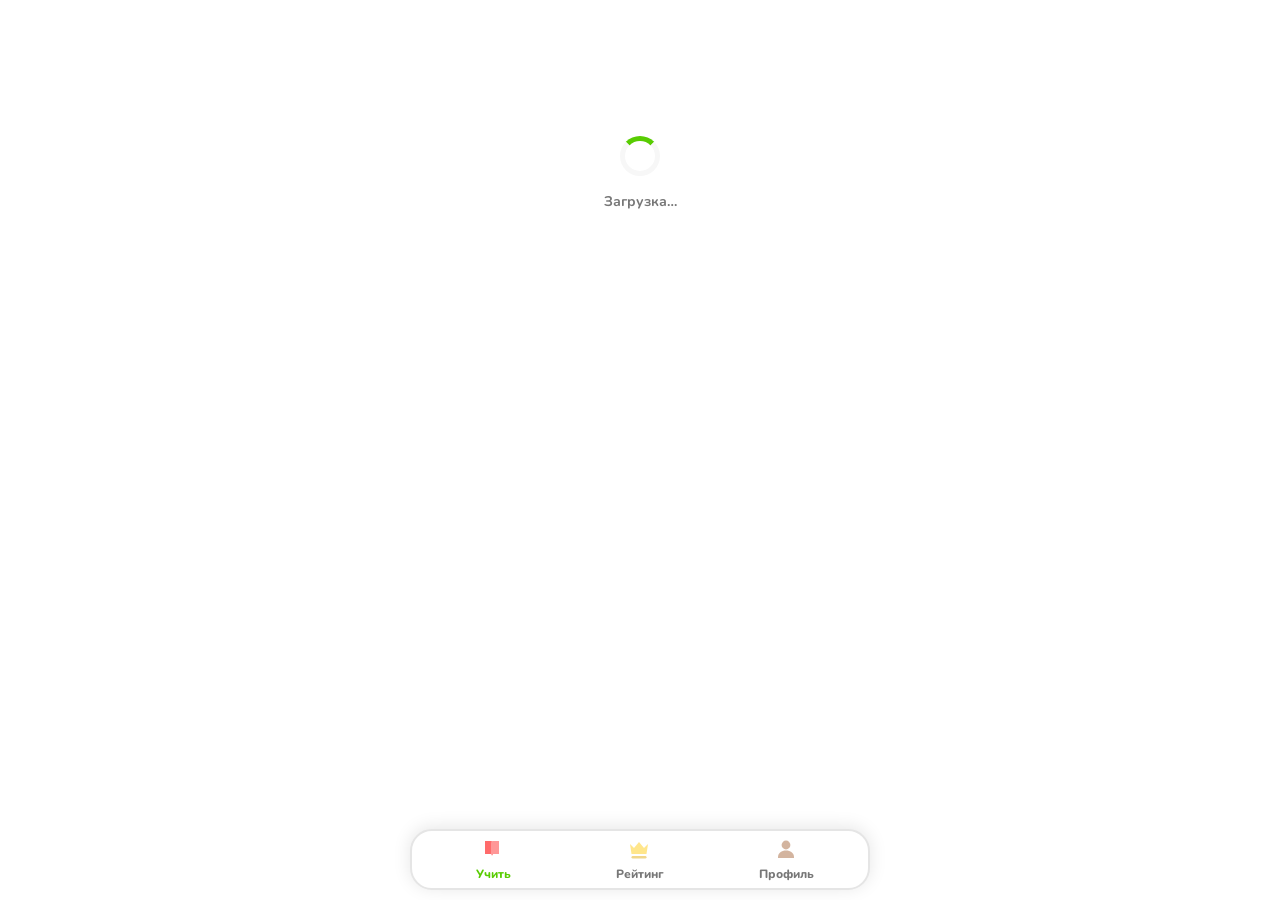
<file: miniapp/index.html>
<!DOCTYPE html>
<html lang="ru">
<head>
  <meta charset="UTF-8">
  <meta name="viewport" content="width=device-width, initial-scale=1.0, user-scalable=no">
  <title>Krolingo</title>
  <script src="https://telegram.org/js/telegram-web-app.js"></script>
  <link rel="preconnect" href="https://fonts.googleapis.com">
  <link rel="preconnect" href="https://fonts.gstatic.com" crossorigin>
  <link href="https://fonts.googleapis.com/css2?family=Nunito:wght@700;800;900&display=swap" rel="stylesheet">
  <link rel="stylesheet" href="style.css?v=11">
</head>
<body>
  <div id="app">
    <div id="screen-loading" class="screen active">
      <div class="spinner"></div>
      <p class="muted">Загрузка…</p>
    </div>

    <!-- Онбординг: выбор языка -->
    <div id="screen-onboarding" class="screen">
      <img class="mascot" src="assets/logo.png" alt="Krolingo">
      <h1>Выбери язык</h1>
      <p class="muted" id="onboarding-hint">Бесплатно доступен 1 язык. С подпиской — несколько.</p>
      <div id="lang-list" class="card-list"></div>
      <button id="btn-start" class="btn btn-primary" disabled>Дальше</button>
    </div>

    <!-- Онбординг: самооценка уровня -->
    <div id="screen-level" class="screen">
      <img class="mascot" src="assets/logo.png" alt="">
      <h1 id="level-title">Как хорошо ты знаешь язык?</h1>
      <p class="muted">Ответь честно — дальше будет короткий тест для точности.</p>
      <div class="card-list" id="level-options">
        <button class="card" data-level="A1"><b>С нуля</b><br><span class="muted">Только начинаю учить</span></button>
        <button class="card" data-level="A2"><b>Немного знаю</b><br><span class="muted">Учил(а) в школе или сам(а)</span></button>
        <button class="card" data-level="B1"><b>Уверенно</b><br><span class="muted">Могу поддержать разговор</span></button>
      </div>
    </div>

    <!-- Плейсмент-тест -->
    <div id="screen-quiz" class="screen">
      <div class="lesson-top">
        <div class="progress-bar"><div id="quiz-progress"></div></div>
      </div>
      <p class="muted" id="quiz-step"></p>
      <h2 id="quiz-prompt"></h2>
      <div id="quiz-options" class="card-list"></div>
    </div>

    <!-- Результат теста -->
    <div id="screen-level-result" class="screen center">
      <div class="screen-top" style="text-align:left"><button class="icon-btn" onclick="goHome()"><svg class="ic"><use href="#i-back"/></svg></button></div>
      <img class="mascot" src="assets/logo.png" alt="">
      <h1>Твой уровень</h1>
      <p id="assigned-level" class="level-badge"></p>
      <p class="muted">Уроки подстроены под твой уровень.<br>Пройдёшь все уроки уровня — откроется следующий.</p>
      <button class="btn btn-primary" onclick="goHome()">Начать учить</button>
    </div>

    <!-- Главная: учить -->
    <div id="screen-home" class="screen">
      <div class="topbar">
        <div class="pill"><svg class="ic"><use href="#i-flame"/></svg><b id="streak">0</b></div>
        <div class="pill"><svg class="ic gem"><use href="#i-gem"/></svg><b id="xp">0</b></div>
        <button id="btn-plans" class="pill pill-btn"><svg class="ic"><use href="#i-star"/></svg></button>
      </div>
      <div class="pet-box">
        <div id="home-pet" class="home-pet"></div>
        <div class="thought-bubble" id="pet-thought"></div>
      </div>
      <p id="limit-info" class="muted"></p>
      <div id="game-strip" class="game-strip"></div>
      <div id="progress-list"></div>
    </div>

    <!-- Теория урока -->
    <div id="screen-theory" class="screen">
      <div class="screen-top"><button class="icon-btn" onclick="exitLesson()"><svg class="ic"><use href="#i-back"/></svg></button></div>
      <h2 id="theory-title"></h2>
      <div id="theory-body" class="theory-body"></div>
      <button id="btn-theory-next" class="btn btn-primary" data-i18n="theory_next">К заданиям</button>
    </div>

    <!-- Знакомство со словами урока -->
    <div id="screen-intro" class="screen">
      <div class="screen-top"><button class="icon-btn" onclick="exitLesson()"><svg class="ic"><use href="#i-back"/></svg></button></div>
      <h2 id="intro-title"></h2>
      <p class="muted" data-i18n="intro_hint">Сначала познакомься со словами урока</p>
      <div id="intro-pet" class="mascot intro-pet"></div>
      <div id="intro-words" class="word-grid"></div>
      <button id="btn-intro-start" class="btn btn-primary" data-i18n="start_lesson">Начать урок</button>
    </div>

    <!-- Игры -->
    <div id="screen-games" class="screen">
      <h1 data-i18n="games">Игры</h1>
      <p class="muted" data-i18n="games_hint">Разминка между уроками — тоже даёт XP</p>
      <div class="card-list" id="games-list"></div>
    </div>

    <!-- Спринт: верно/неверно на время -->
    <div id="screen-sprint" class="screen center">
      <div class="screen-top" style="text-align:left"><button class="icon-btn" onclick="exitLesson()"><svg class="ic"><use href="#i-back"/></svg></button></div>
      <p class="muted" data-i18n="sprint_hint">Перевод верный? Успей за 45 секунд!</p>
      <div class="sprint-timer" id="sprint-timer">45</div>
      <h2 id="sprint-word"></h2>
      <p class="muted" id="sprint-trans"></p>
      <div class="sprint-score"><span data-i18n="score">Очки</span>: <b id="sprint-score">0</b></div>
      <div class="lesson-actions" style="margin-top:16px">
        <button class="btn btn-wrong" id="btn-sprint-no" data-i18n="no">Неверно</button>
        <button class="btn btn-primary" id="btn-sprint-yes" data-i18n="yes">Верно</button>
      </div>
    </div>

    <!-- Анаграммы -->
    <div id="screen-anagram" class="screen center">
      <div class="screen-top" style="text-align:left"><button class="icon-btn" onclick="exitLesson()"><svg class="ic"><use href="#i-back"/></svg></button></div>
      <p class="muted" data-i18n="anagram_hint">Собери слово из букв</p>
      <p class="anagram-trans" id="anagram-trans"></p>
      <div class="anagram-slots" id="anagram-slots"></div>
      <div class="anagram-bank" id="anagram-bank"></div>
      <div class="lesson-actions" style="margin-top:16px">
        <button class="btn" id="btn-anagram-reset" data-i18n="reset">Сброс</button>
        <button class="btn btn-primary" id="btn-anagram-check" data-i18n="check">Проверить</button>
      </div>
    </div>

    <!-- Пары на время -->
    <div id="screen-pairs" class="screen">
      <div class="screen-top"><button class="icon-btn" onclick="exitLesson()"><svg class="ic"><use href="#i-back"/></svg></button></div>
      <h1>Пары</h1>
      <p class="muted">Найди все пары «слово — перевод». Ходы: <b id="pairs-moves">0</b></p>
      <div id="pairs-grid" class="pairs-grid"></div>
    </div>

    <!-- Викторина -->
    <div id="screen-quizgame" class="screen">
      <div class="screen-top"><button class="icon-btn" onclick="exitLesson()"><svg class="ic"><use href="#i-back"/></svg></button></div>
      <div class="progress-bar"><div id="qg-progress"></div></div>
      <p class="muted" id="qg-step"></p>
      <h2 id="qg-word"></h2>
      <div id="qg-options" class="card-list"></div>
    </div>

    <!-- Смена языка обучения -->
    <div id="screen-change-lang" class="screen">
      <h1 data-i18n="change_lang">Сменить язык обучения</h1>
      <p class="muted" id="change-lang-hint">Бесплатно — раз в 7 дней. С подпиской — без ожидания.</p>
      <div id="change-lang-list" class="card-list"></div>
      <button class="btn" onclick="showProfile()" data-i18n="back">Назад</button>
    </div>

    <!-- Пригласить друга -->
    <div id="screen-referral" class="screen">
      <div class="screen-top"><button class="icon-btn" onclick="showProfile()"><svg class="ic"><use href="#i-back"/></svg></button></div>
      <h1 data-i18n="ref_title">Пригласить друга</h1>
      <p class="muted" data-i18n="ref_sub">За каждого друга, который начнёт заниматься по твоей ссылке, — <b>+30 дней подписки</b> бесплатно!</p>
      <div class="ref-stats">
        <div class="stat-box"><svg class="ic"><use href="#i-user"/></svg><b id="ref-invited">0</b><span data-i18n="ref_invited">приглашено</span></div>
        <div class="stat-box"><svg class="ic"><use href="#i-crown"/></svg><b id="ref-rewarded">0</b><span data-i18n="ref_active">начали учиться</span></div>
        <div class="stat-box"><svg class="ic"><use href="#i-star"/></svg><b id="ref-days">0</b><span data-i18n="ref_days">дней заработано</span></div>
      </div>
      <div class="ref-link-box">
        <p class="muted small" data-i18n="ref_link_label">Твоя ссылка:</p>
        <div class="ref-link-row">
          <input class="dictation-input" id="ref-link" readonly>
          <button class="btn btn-blue ref-copy" id="btn-ref-copy" data-i18n="ref_copy">Копировать</button>
        </div>
      </div>
      <button class="btn btn-primary" id="btn-ref-share" data-i18n="ref_share">Поделиться ссылкой</button>
    </div>

    <!-- Выбор голоса -->
    <div id="screen-voice" class="screen">
      <div class="screen-top"><button class="icon-btn" onclick="showProfile()"><svg class="ic"><use href="#i-back"/></svg></button></div>
      <h1 data-i18n="menu_voice">Голос озвучки</h1>
      <p class="muted" data-i18n="voice_sub">Выбери голос для озвучки слов — нажми, чтобы послушать пример</p>
      <div id="voice-list" class="card-list"></div>
    </div>

    <!-- Язык интерфейса -->
    <div id="screen-language" class="screen">
      <h1 data-i18n="ui_lang">Язык интерфейса</h1>
      <p class="muted">Уроки пока переведены на русский — интерфейс адаптируется под тебя</p>
      <div id="ui-lang-list" class="card-list"></div>
      <button class="btn" onclick="showProfile()" data-i18n="back">Назад</button>
    </div>

    <!-- Экзамен -->
    <div id="screen-exam" class="screen">
      <div class="lesson-top">
        <button class="icon-btn" onclick="exitLesson()"><svg class="ic"><use href="#i-close"/></svg></button>
        <div class="progress-bar"><div id="exam-progress"></div></div>
      </div>
      <p class="muted" id="exam-step"></p>
      <h2 id="exam-prompt"></h2>
      <p id="exam-sentence" class="sentence-text" style="display:none"></p>
      <div id="exam-options" class="card-list"></div>
    </div>

    <!-- Урок -->
    <div id="screen-lesson" class="screen">
      <div class="lesson-top">
        <button class="icon-btn" onclick="exitLesson()"><svg class="ic"><use href="#i-close"/></svg></button>
        <div class="progress-bar"><div id="lesson-progress"></div></div>
      </div>
      <h2 id="lesson-title"></h2>
      <div id="exercise-box"></div>
      <div id="exercise-options" class="card-list"></div>
      <div class="lesson-actions">
        <button id="btn-dontknow" class="btn btn-dontknow">Не знаю</button>
        <button id="btn-check" class="btn btn-primary">Проверить</button>
      </div>
    </div>

    <!-- Результат -->
    <div id="screen-result" class="screen center">
      <div class="screen-top" style="text-align:left"><button class="icon-btn" onclick="goHome()"><svg class="ic"><use href="#i-back"/></svg></button></div>
      <img class="mascot" src="assets/logo.png" alt="">
      <h1 data-i18n="lesson_done">Урок пройден!</h1>
      <div class="result-stats">
        <div class="pill big"><svg class="ic"><use href="#i-target"/></svg><b id="res-correct"></b></div>
        <div class="pill big"><svg class="ic"><use href="#i-flame"/></svg><b id="res-streak"></b></div>
        <div class="pill big"><svg class="ic gem"><use href="#i-gem"/></svg><b id="res-xp"></b></div>
      </div>
      <div id="mistakes-box" style="display:none">
        <h2 style="margin:14px 0 8px" data-i18n="your_mistakes">Твои ошибки</h2>
        <p class="muted small" data-i18n="mistakes_hint">Без правильных ответов — вспомни сам, потом проверь в уроке</p>
        <div id="mistakes-list" class="mistakes-list"></div>
      </div>
      <button class="btn btn-primary" onclick="goHome()" data-i18n="continue">Продолжить</button>
    </div>

    <!-- Подписка -->
    <div id="screen-plans" class="screen">
      <h1 data-i18n="perks_title">Безлимитный доступ</h1>
      <div id="plans-perks" class="perks"></div>
      <div id="plans-list" class="card-list"></div>
      <p class="muted small" data-i18n="plans_note">Оплата откроется здесь же — Telegram Stars.</p>
      <button class="btn" onclick="goHome()">Назад</button>
    </div>

    <!-- Лимит -->
    <div id="screen-limit" class="screen center">
      <div class="screen-top" style="text-align:left"><button class="icon-btn" onclick="goHome()"><svg class="ic"><use href="#i-back"/></svg></button></div>
      <img class="mascot" src="assets/logo.png" alt="">
      <h1 data-i18n="limit_title">Лимит на сегодня</h1>
      <p class="muted" data-i18n="limit_text">Бесплатно доступно 2 урока в день.<br>Оформи подписку — и учись без ограничений.</p>
      <button class="btn btn-primary" onclick="showPlans()" data-i18n="limit_plans">Смотреть тарифы</button>
      <button class="btn" onclick="goHome()" data-i18n="limit_tomorrow">Завтра продолжу</button>
    </div>

    <!-- Рейтинг -->
    <div id="screen-board" class="screen">
      <h1 data-i18n="tab_board">Рейтинг</h1>
      <p class="muted" data-i18n="board_sub">Топ учеников по очкам опыта</p>
      <div id="board-list" class="card-list"></div>
    </div>

    <!-- Профиль -->
    <div id="screen-profile" class="screen">
      <h1 data-i18n="tab_profile">Профиль</h1>
      <div class="profile-card">
        <div id="profile-pet" class="profile-pet"></div>
        <p id="pet-caption" class="pet-caption"></p>
        <div class="growth-box">
          <div class="growth-label" id="growth-label"></div>
          <div class="progress-bar growth"><div id="growth-progress"></div></div>
        </div>
        <h2 id="profile-name"></h2>
        <p class="muted" id="profile-sub"></p>
      </div>
      <div class="card-list">
        <button class="card row" id="btn-p-stats"><svg class="ic"><use href="#i-target"/></svg> <span data-i18n="menu_stats">Статистика</span></button>
        <button class="card row" id="btn-p-lang"><svg class="ic"><use href="#i-book"/></svg> <span data-i18n="menu_language">Язык</span></button>
        <button class="card row" onclick="showPlans()"><svg class="ic"><use href="#i-star"/></svg> <span data-i18n="btn_subscription">Подписка</span></button>
        <button class="card row" id="btn-p-history"><svg class="ic"><use href="#i-play"/></svg> <span data-i18n="menu_history">История уроков</span></button>
        <button class="card row" id="btn-p-settings"><svg class="ic"><use href="#i-edit"/></svg> <span data-i18n="menu_settings">Настройки</span></button>
      </div>
    </div>

    <!-- Профиль: статистика -->
    <div id="screen-p-stats" class="screen">
      <div class="screen-top"><button class="icon-btn" onclick="showProfile()"><svg class="ic"><use href="#i-back"/></svg></button></div>
      <h1 data-i18n="menu_stats">Статистика</h1>
      <div class="stat-grid">
        <div class="stat-box"><svg class="ic"><use href="#i-gem"/></svg><b id="p-xp">0</b><span>XP</span></div>
        <div class="stat-box"><svg class="ic"><use href="#i-flame"/></svg><b id="p-streak">0</b><span data-i18n="stat_streak_l">дней подряд</span></div>
        <div class="stat-box"><svg class="ic"><use href="#i-book"/></svg><b id="p-lessons">0</b><span data-i18n="stat_lessons_l">уроков</span></div>
        <div class="stat-box"><svg class="ic"><use href="#i-star"/></svg><b id="p-rank">—</b><span data-i18n="stat_rank_l">место</span></div>
      </div>
    </div>

    <!-- Профиль: язык -->
    <div id="screen-p-lang" class="screen">
      <div class="screen-top"><button class="icon-btn" onclick="showProfile()"><svg class="ic"><use href="#i-back"/></svg></button></div>
      <h1 data-i18n="menu_language">Язык</h1>
      <div class="card-list">
        <button class="card row" id="btn-change-lang"><svg class="ic"><use href="#i-book"/></svg> <span data-i18n="change_lang">Сменить язык обучения</span></button>
        <button class="card row" id="btn-ui-lang"><svg class="ic"><use href="#i-edit"/></svg> <span data-i18n="ui_lang">Язык интерфейса</span></button>
      </div>
    </div>

    <!-- Профиль: история уроков -->
    <div id="screen-p-history" class="screen">
      <div class="screen-top"><button class="icon-btn" onclick="showProfile()"><svg class="ic"><use href="#i-back"/></svg></button></div>
      <h1 data-i18n="history_title">История уроков</h1>
      <div id="history-list" class="card-list"></div>
    </div>

    <!-- Профиль: настройки -->
    <div id="screen-p-settings" class="screen">
      <div class="screen-top"><button class="icon-btn" onclick="showProfile()"><svg class="ic"><use href="#i-back"/></svg></button></div>
      <h1 data-i18n="menu_settings">Настройки</h1>
      <div class="card-list">
        <button class="card row" id="btn-voice"><svg class="ic"><use href="#i-sound"/></svg> <span data-i18n="menu_voice">Голос озвучки</span></button>
        <button class="card row" id="btn-referral"><svg class="ic"><use href="#i-crown"/></svg> <span data-i18n="menu_referral">Пригласить друга</span></button>
        <button class="card row" id="btn-share"><svg class="ic"><use href="#i-share"/></svg> <span data-i18n="btn_share">Поделиться с другом</span></button>
      </div>
    </div>

    <!-- Нижняя навигация -->
    <nav id="tabbar">
      <button class="tab active" data-tab="home"><svg class="ic"><use href="#i-book"/></svg><span data-i18n="tab_learn">Учить</span></button>
      <button class="tab" data-tab="board"><svg class="ic"><use href="#i-crown"/></svg><span data-i18n="tab_board">Рейтинг</span></button>
      <button class="tab" data-tab="profile"><svg class="ic"><use href="#i-user"/></svg><span data-i18n="tab_profile">Профиль</span></button>
    </nav>
  </div>

  <!-- Модалка -->
  <div id="modal" class="modal-overlay">
    <div class="modal">
      <img id="modal-img" class="mascot small" src="assets/logo.png" alt="">
      <h2 id="modal-title"></h2>
      <p id="modal-text" class="muted"></p>
      <button id="modal-btn" class="btn btn-primary">Понятно</button>
    </div>
  </div>

  <!-- SVG-иконки -->
  <svg width="0" height="0" style="position:absolute">
    <defs>
      <g id="i-flame"><path fill="#ff9600" d="M13.5.7s.8 3.5-1.6 6.6C9.6 10 8 12.2 8 14.5A5.5 5.5 0 0 0 19 14.5c0-1.5-.6-2.9-1.4-4.2-.4 1.3-1.2 2-1.9 2 .5-2.5-.5-6.5-2.2-11.6z"/><path fill="#ffcd37" d="M13.7 9.2c-.7 1.4-2.1 2.6-2.1 4.3a2.4 2.4 0 0 0 4.8 0c0-1.1-.5-2.1-1-3-.4.6-.9 1-1.7 1.3.5-1 .3-2 .3-2.6z"/></g>
      <g id="i-gem"><path fill="#1cb0f6" d="M7 3h10l4 5-9 12L3 8z"/><path fill="#7ee3ff" d="M7 3l4 5h4l4-5z"/></g>
      <g id="i-star"><path fill="#ffc800" d="M12 2l2.9 6.3 6.9.8-5.1 4.7 1.4 6.8L12 17l-6.1 3.6 1.4-6.8L2.2 9.1l6.9-.8z"/></g>
      <g id="i-crown"><path fill="#ffc800" d="M3 7l4 4 5-6 5 6 4-4-1.5 10h-15z"/><rect x="4.5" y="19" width="15" height="2.4" rx="1.2" fill="#e0a500"/></g>
      <g id="i-book"><path fill="#ff6b6b" d="M5 4h6a2 2 0 0 1 2 2v13a2 2 0 0 0-2-2H5z"/><path fill="#ff9797" d="M19 4h-6a2 2 0 0 0-2 2v13a2 2 0 0 1 2-2h6z"/></g>
      <g id="i-user"><circle cx="12" cy="8" r="4.4" fill="#a05a2c"/><path fill="#a05a2c" d="M4 20c0-4 3.6-6.5 8-6.5s8 2.5 8 6.5v1H4z"/></g>
      <g id="i-close"><path stroke="#afafaf" stroke-width="2.6" stroke-linecap="round" d="M6 6l12 12M18 6L6 18"/></g>
      <g id="i-target"><circle cx="12" cy="12" r="9" fill="none" stroke="#ff4b4b" stroke-width="2.6"/><circle cx="12" cy="12" r="4.5" fill="#ff4b4b"/></g>
      <g id="i-share"><path fill="#1cb0f6" d="M14 4l6 5.5L14 15v-3.4C8 11.6 5.5 14 4.5 17.5 4 13.5 6 8.6 14 8z"/></g>
      <g id="i-sound"><path fill="#1cb0f6" d="M4 9v6h4l5 4V5L8 9H4z"/><path fill="none" stroke="#1cb0f6" stroke-width="2" stroke-linecap="round" d="M15 9a4 4 0 0 1 0 6M17.5 6.5a8 8 0 0 1 0 11"/></g>
      <g id="i-edit"><path fill="none" stroke="#afafaf" stroke-width="2.2" stroke-linecap="round" stroke-linejoin="round" d="M4 20l1-4L16 5l3 3L8 19l-4 1z"/></g>
      <g id="i-back"><path fill="none" stroke="#afafaf" stroke-width="3" stroke-linecap="round" stroke-linejoin="round" d="M14 5l-8 7 8 7"/></g>
      <g id="i-check"><path fill="#58cc02" d="M9 12l6 6 12-13" stroke="#58cc02" stroke-width="4" fill="none" stroke-linecap="round" stroke-linejoin="round"/></g>
      <g id="i-play"><path fill="#fff" d="M8 5.5v13l11-6.5z"/></g>
    </defs>
  </svg>

  <script src="i18n.js?v=11"></script>
  <script src="app.js?v=11"></script>
</body>
</html>
</file>
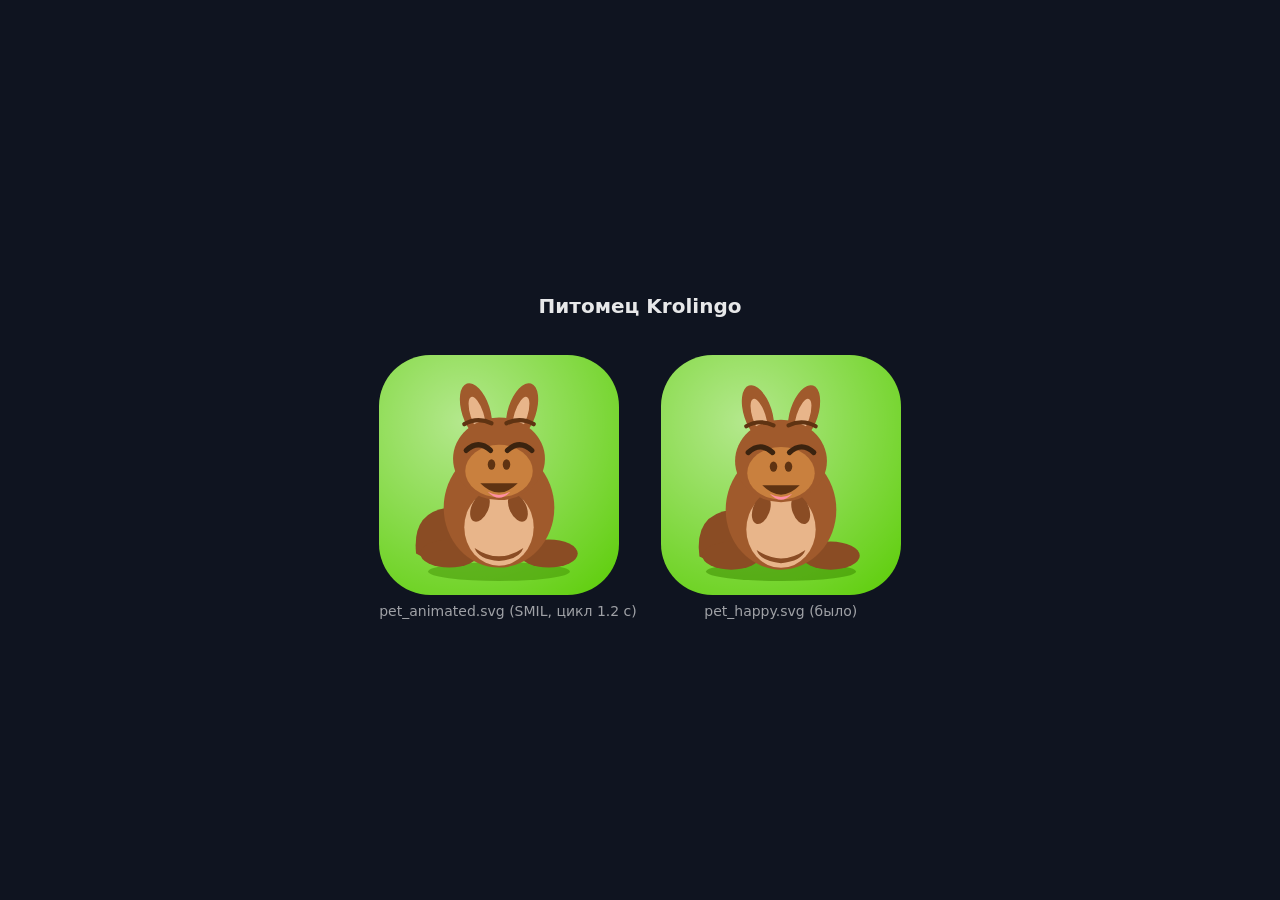
<file: assets/pet_animated_demo.html>
<!DOCTYPE html>
<html lang="ru">
<head>
  <meta charset="UTF-8">
  <meta name="viewport" content="width=device-width, initial-scale=1.0">
  <title>Krolingo — анимация питомца</title>
  <style>
    body {
      margin: 0;
      min-height: 100vh;
      display: flex;
      flex-direction: column;
      align-items: center;
      justify-content: center;
      gap: 24px;
      background: #0f1420;
      font-family: 'Nunito', system-ui, sans-serif;
      color: #fff;
    }
    .row { display: flex; gap: 24px; align-items: flex-end; }
    figure { margin: 0; text-align: center; }
    figcaption { margin-top: 8px; opacity: .6; font-size: 14px; }
    img.pet { width: 240px; border-radius: 24px; display: block; }
    h1 { font-size: 20px; font-weight: 800; opacity: .9; }
  </style>
</head>
<body>
  <h1>Питомец Krolingo</h1>
  <div class="row">
    <figure>
      <img class="pet" src="pet_animated.svg" alt="Анимированный кенгуру">
      <figcaption>pet_animated.svg (SMIL, цикл 1.2 с)</figcaption>
    </figure>
    <figure>
      <img class="pet" src="pet_happy.svg" alt="Статичный кенгуру">
      <figcaption>pet_happy.svg (было)</figcaption>
    </figure>
  </div>
</body>
</html>
</file>
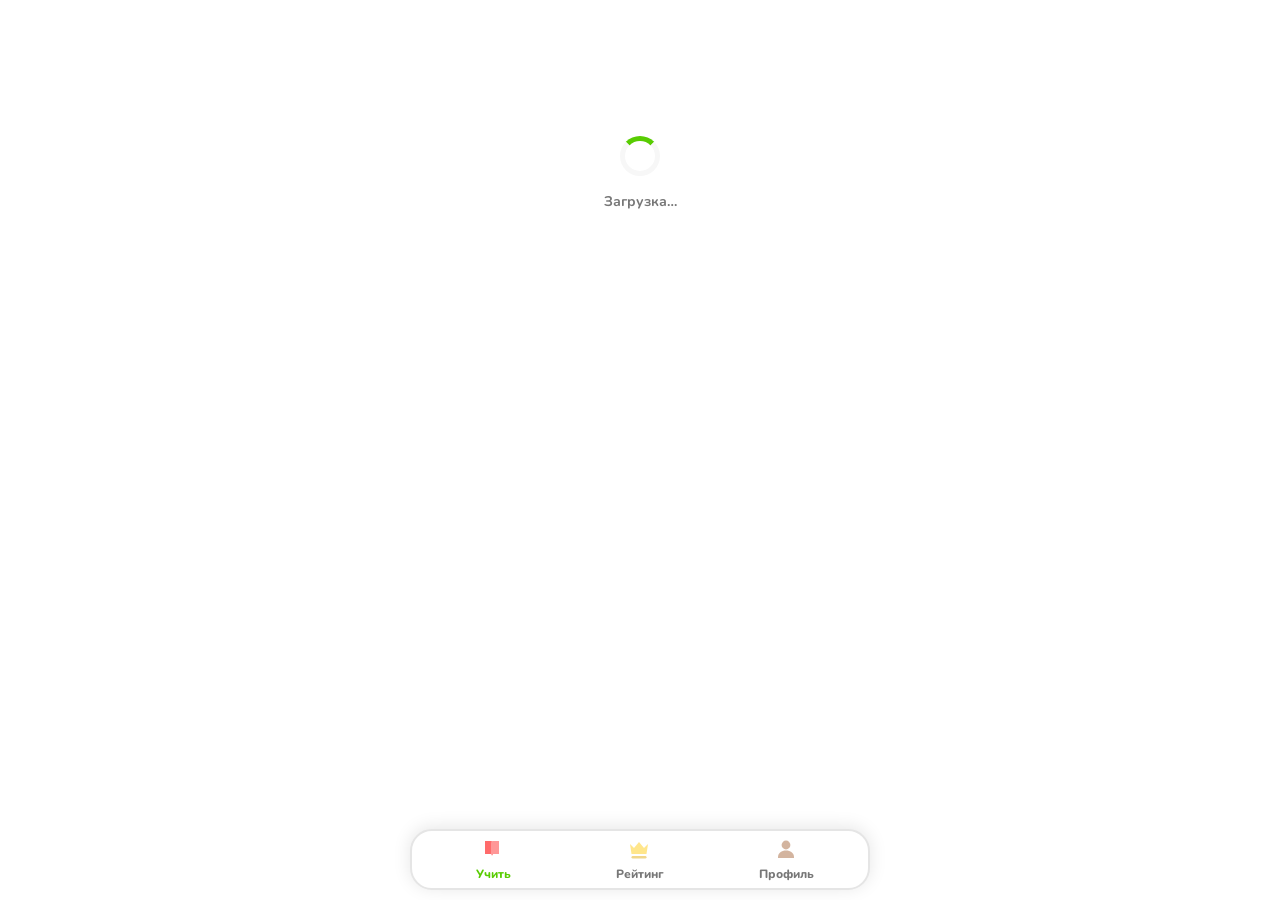
<file: miniapp/preview.html>
<!DOCTYPE html>
<html lang="ru">
<head>
  <meta charset="UTF-8">
  <meta name="viewport" content="width=device-width, initial-scale=1.0, user-scalable=no">
  <title>Krolingo — превью</title>
  <script>
    // Заглушки Telegram + API для локального превью дизайна
    window.Telegram = { WebApp: {
      initData: "preview", expand() {}, ready() {},
      showAlert(m) { alert(m); },
      sendData() {}, openTelegramLink(u) { location.href = u; },
    }};
    const mock = (path) => {
      if (path === "/me") return { id: 1, first_name: "Даня", xp: 120, streak: 4, pet_mood: "happy", lessons_done_today: 1, subscription_days_left: 0, has_subscription: false, can_add_language: true, languages_count: 0 };
      if (path === "/languages") return [{ id: 1, code: "en", name: "Английский", flag: "🇬🇧" }, { id: 2, code: "es", name: "Испанский", flag: "🇪🇸" }];
      if (path === "/progress") return location.search.includes("onboarding")
        ? { items: [], lessons_done_today: 0, free_daily_limit: 2, can_start: true }
        : { items: [{ language_id: 1, language_name: "Английский", level: "A1", level_name: "Начальный", next_level: "A2", current_lesson: 2, lesson_title: "Семья и друзья", completed: false, level_done: 1, level_total: 35, exam_open: false,
            path: [{ number: 1, lesson_id: 11, title: "Первые слова", done: true },
                   { number: 2, lesson_id: 12, title: "Семья и друзья", done: false },
                   ...Array.from({length: 33}, (_, i) => ({ number: i + 3, lesson_id: 13 + i, title: "Урок " + (i + 3), done: false }))] }],
          lessons_done_today: 1, free_daily_limit: 2, can_start: true };
      if (path === "/lesson/1") return { lesson_id: 11, number: 3, level: "A1", title: "Еда и напитки", intro_words: [["bread","хлеб"],["milk","молоко"],["water","вода"],["apple","яблоко"]], exercises: [
        { id: 1, type: "choice", prompt: "Как переводится «bread»?", payload: { options: ["хлеб", "вода", "молоко", "сыр"], correct: "хлеб" } },
        { id: 2, type: "gap", prompt: "Вставь пропущенное слово:", payload: { sentence: "The cat ___ bread", options: ["reads", "eats", "sleeps", "runs"], correct: "eats" } },
        { id: 3, type: "sentence", prompt: "Переведи: «Я пью воду»", payload: { bank: ["I", "drink", "water", "blue", "they"], correct: "I drink water" } },
      ] };
      if (path === "/ui_languages") return [{code:"ru",name:"Русский"},{code:"en",name:"English"}];
      if (path.startsWith("/game/words")) return { pairs: [{word:"cat",translation:"кот"},{word:"dog",translation:"собака"},{word:"sun",translation:"солнце"}] };
      if (path.startsWith("/game/xp")) return { ok:true, xp:130, granted:3 };
      if (path === "/history") return { items: [
        { lesson_id: 11, title: "Еда и напитки", level: "A1", language_name: "Английский", completed_at: "22.11.2026" },
        { lesson_id: 7, title: "Первые слова", level: "A1", language_name: "Английский", completed_at: "21.11.2026" },
      ] };
      if (path === "/leaderboard") return { items: [
        { rank: 1, name: "Даня", xp: 120, is_me: true },
        { rank: 2, name: "Мария", xp: 95, is_me: false },
        { rank: 3, name: "Alex", xp: 60, is_me: false },
      ], my_rank: 1, my_xp: 120 };
      if (path === "/plans") return [{ key: "week", days: 7, stars: 50, title: "Подписка 7 дней" }, { key: "month", days: 30, stars: 150, title: "Подписка 30 дней" }];
      if (path.startsWith("/placement/start")) return { questions: [
        { type: "choice", prompt: "Как переводится «bread»?", payload: { options: ["хлеб", "вода", "молоко", "сыр"], correct: "хлеб" } },
        { type: "choice", prompt: "Как переводится «water»?", payload: { options: ["вода", "огонь", "земля", "ветер"], correct: "вода" } },
        { type: "choice", prompt: "Как переводится «dog»?", payload: { options: ["собака", "кошка", "птица", "рыба"], correct: "собака" } },
      ] };
      if (path.startsWith("/placement/finish")) return { level: "A1", level_name: "Начальный" };
      return { ok: true };
    };
    const realFetch = window.fetch.bind(window);
    window.fetch = (url, opts) => {
      if (url.startsWith("/api/")) {
        return Promise.resolve(new Response(JSON.stringify(mock(url.replace("/api", ""))), { status: 200 }));
      }
      return realFetch(url, opts);
    };
  </script>
  <link rel="preconnect" href="https://fonts.googleapis.com">
  <link rel="preconnect" href="https://fonts.gstatic.com" crossorigin>
  <link href="https://fonts.googleapis.com/css2?family=Nunito:wght@700;800;900&display=swap" rel="stylesheet">
  <link rel="stylesheet" href="style.css">
</head>
<body>
  <div id="app">
    <div id="screen-loading" class="screen active"><div class="spinner"></div><p class="muted">Загрузка…</p></div>
    <div id="screen-onboarding" class="screen">
      <img class="mascot" src="assets/logo.png" alt="Krolingo">
      <h1>Выбери язык</h1>
      <p class="muted" id="onboarding-hint">Бесплатно доступен 1 язык. С подпиской — несколько.</p>
      <div id="lang-list" class="card-list"></div>
      <button id="btn-start" class="btn btn-primary" disabled>Дальше</button>
    </div>
    <div id="screen-level" class="screen">
      <img class="mascot" src="assets/logo.png" alt="">
      <h1 id="level-title">Как хорошо ты знаешь язык?</h1>
      <p class="muted">Ответь честно — дальше будет короткий тест для точности.</p>
      <div class="card-list" id="level-options">
        <button class="card" data-level="A1"><b>С нуля</b><br><span class="muted">Только начинаю учить</span></button>
        <button class="card" data-level="A2"><b>Немного знаю</b><br><span class="muted">Учил(а) в школе или сам(а)</span></button>
        <button class="card" data-level="B1"><b>Уверенно</b><br><span class="muted">Могу поддержать разговор</span></button>
      </div>
    </div>
    <div id="screen-quiz" class="screen">
      <div class="lesson-top"><div class="progress-bar"><div id="quiz-progress"></div></div></div>
      <p class="muted" id="quiz-step"></p>
      <h2 id="quiz-prompt"></h2>
      <div id="quiz-options" class="card-list"></div>
    </div>
    <div id="screen-level-result" class="screen center">
      <img class="mascot" src="assets/logo.png" alt="">
      <h1>Твой уровень</h1>
      <p id="assigned-level" class="level-badge"></p>
      <p class="muted">Уроки подстроены под твой уровень.<br>Пройдёшь все уроки уровня — откроется следующий.</p>
      <button class="btn btn-primary" onclick="goHome()">Начать учить</button>
    </div>
    <div id="screen-home" class="screen">
      <div class="topbar">
        <div class="pill"><svg class="ic"><use href="#i-flame"/></svg><b id="streak">0</b></div>
        <div class="pill"><svg class="ic gem"><use href="#i-gem"/></svg><b id="xp">0</b></div>
        <button id="btn-plans" class="pill pill-btn"><svg class="ic"><use href="#i-star"/></svg></button>
      </div>
      <div class="hero">
        <img class="hero-logo" src="assets/logo.png" alt="">
        <div><h2 id="hello-name">Привет!</h2><p id="limit-info" class="muted"></p></div>
      </div>
      <div id="progress-list" class="card-list"></div>
    </div>
    <div id="screen-lesson" class="screen">
      <div class="lesson-top">
        <button class="icon-btn" onclick="goHome()"><svg class="ic"><use href="#i-close"/></svg></button>
        <div class="progress-bar"><div id="lesson-progress"></div></div>
      </div>
      <h2 id="lesson-title"></h2>
      <div id="exercise-box"></div>
      <div id="exercise-options" class="card-list"></div>
      <div class="lesson-actions">
        <button id="btn-dontknow" class="btn btn-dontknow">Не знаю</button>
        <button id="btn-check" class="btn btn-primary">Проверить</button>
      </div>
    </div>
    <div id="screen-result" class="screen center">
      <img class="mascot" src="assets/logo.png" alt="">
      <h1>Урок пройден!</h1>
      <div class="result-stats">
        <div class="pill big"><svg class="ic"><use href="#i-target"/></svg><b id="res-correct"></b></div>
        <div class="pill big"><svg class="ic"><use href="#i-flame"/></svg><b id="res-streak"></b></div>
        <div class="pill big"><svg class="ic gem"><use href="#i-gem"/></svg><b id="res-xp"></b></div>
      </div>
      <button class="btn btn-primary" onclick="goHome()">Продолжить</button>
    </div>
    <div id="screen-plans" class="screen">
      <h1>Безлимитный доступ</h1>
      <p class="muted">С подпиской уроков в день — сколько хочешь.</p>
      <div id="plans-list" class="card-list"></div>
      <p class="muted small">Оплата откроется в чате бота.</p>
      <button class="btn" onclick="goHome()">Назад</button>
    </div>
    <div id="screen-limit" class="screen center">
      <img class="mascot" src="assets/logo.png" alt="">
      <h1>Лимит на сегодня</h1>
      <p class="muted">Бесплатно доступно 2 урока в день.<br>Оформи подписку — и учись без ограничений.</p>
      <button class="btn btn-primary" onclick="showPlans()">Смотреть тарифы</button>
      <button class="btn" onclick="goHome()">Завтра продолжу</button>
    </div>
    <div id="screen-board" class="screen">
      <h1>Рейтинг</h1>
      <p class="muted">Топ учеников по очкам опыта</p>
      <div id="board-list" class="card-list"></div>
    </div>
    <div id="screen-profile" class="screen">
      <h1>Профиль</h1>
      <div class="profile-card">
        <div class="avatar-ring"><img class="mascot small" src="assets/logo.png" alt=""></div>
        <h2 id="profile-name"></h2>
        <p class="muted" id="profile-sub"></p>
        <p id="pet-caption" class="pet-caption"></p>
      </div>
      <div class="stat-grid">
        <div class="stat-box"><svg class="ic"><use href="#i-gem"/></svg><b id="p-xp">0</b><span>XP</span></div>
        <div class="stat-box"><svg class="ic"><use href="#i-flame"/></svg><b id="p-streak">0</b><span>дней подряд</span></div>
        <div class="stat-box"><svg class="ic"><use href="#i-book"/></svg><b id="p-lessons">0</b><span>уроков</span></div>
        <div class="stat-box"><svg class="ic"><use href="#i-star"/></svg><b id="p-rank">—</b><span>место</span></div>
      </div>
      <div class="card-list">
        <button class="card row" id="btn-ui-lang"><svg class="ic"><use href="#i-book"/></svg> Язык интерфейса</button>
        <button class="card row" onclick="showPlans()"><svg class="ic"><use href="#i-star"/></svg> Подписка</button>
        <button class="card row" id="btn-share"><svg class="ic"><use href="#i-share"/></svg> Поделиться с другом</button>
      </div>
      <h2 style="margin-bottom:10px">История уроков</h2>
      <div id="history-list" class="card-list"></div>
    </div>
    <nav id="tabbar">
      <button class="tab active" data-tab="home"><svg class="ic"><use href="#i-book"/></svg><span>Учить</span></button>
      <button class="tab" data-tab="board"><svg class="ic"><use href="#i-crown"/></svg><span>Рейтинг</span></button>
      <button class="tab" data-tab="profile"><svg class="ic"><use href="#i-user"/></svg><span>Профиль</span></button>
    </nav>
  </div>
    <!-- Модалка -->
    <div id="modal" class="modal-overlay">
      <div class="modal">
        <img id="modal-img" class="mascot small" src="assets/logo.png" alt="">
        <h2 id="modal-title"></h2>
        <p id="modal-text" class="muted"></p>
        <button id="modal-btn" class="btn btn-primary">Понятно</button>
      </div>
    </div>
    <div id="screen-games" class="screen"><h1>Игры</h1><div class="card-list" id="games-list"></div></div>
    <div id="screen-sprint" class="screen center"><div class="sprint-timer" id="sprint-timer">45</div><h2 id="sprint-word"></h2><p class="muted" id="sprint-trans"></p><div class="sprint-score">Очки: <b id="sprint-score">0</b></div><div class="lesson-actions"><button class="btn btn-wrong" id="btn-sprint-no">Неверно</button><button class="btn btn-primary" id="btn-sprint-yes">Верно</button></div></div>
    <div id="screen-anagram" class="screen center"><p class="anagram-trans" id="anagram-trans"></p><div class="anagram-slots" id="anagram-slots"></div><div class="anagram-bank" id="anagram-bank"></div><div class="lesson-actions"><button class="btn" id="btn-anagram-reset">Сброс</button><button class="btn btn-primary" id="btn-anagram-check">Проверить</button></div></div>
    <div id="screen-language" class="screen"><h1>Язык интерфейса</h1><div id="ui-lang-list" class="card-list"></div></div>
    <div id="mistakes-box" style="display:none"><div id="mistakes-list"></div></div>

  <svg width="0" height="0" style="position:absolute">
    <defs>
      <g id="i-flame"><path fill="#ff9600" d="M13.5.7s.8 3.5-1.6 6.6C9.6 10 8 12.2 8 14.5A5.5 5.5 0 0 0 19 14.5c0-1.5-.6-2.9-1.4-4.2-.4 1.3-1.2 2-1.9 2 .5-2.5-.5-6.5-2.2-11.6z"/><path fill="#ffcd37" d="M13.7 9.2c-.7 1.4-2.1 2.6-2.1 4.3a2.4 2.4 0 0 0 4.8 0c0-1.1-.5-2.1-1-3-.4.6-.9 1-1.7 1.3.5-1 .3-2 .3-2.6z"/></g>
      <g id="i-gem"><path fill="#1cb0f6" d="M7 3h10l4 5-9 12L3 8z"/><path fill="#7ee3ff" d="M7 3l4 5h4l4-5z"/></g>
      <g id="i-star"><path fill="#ffc800" d="M12 2l2.9 6.3 6.9.8-5.1 4.7 1.4 6.8L12 17l-6.1 3.6 1.4-6.8L2.2 9.1l6.9-.8z"/></g>
      <g id="i-crown"><path fill="#ffc800" d="M3 7l4 4 5-6 5 6 4-4-1.5 10h-15z"/><rect x="4.5" y="19" width="15" height="2.4" rx="1.2" fill="#e0a500"/></g>
      <g id="i-book"><path fill="#ff6b6b" d="M5 4h6a2 2 0 0 1 2 2v13a2 2 0 0 0-2-2H5z"/><path fill="#ff9797" d="M19 4h-6a2 2 0 0 0-2 2v13a2 2 0 0 1 2-2h6z"/></g>
      <g id="i-user"><circle cx="12" cy="8" r="4.4" fill="#a05a2c"/><path fill="#a05a2c" d="M4 20c0-4 3.6-6.5 8-6.5s8 2.5 8 6.5v1H4z"/></g>
      <g id="i-close"><path stroke="#afafaf" stroke-width="2.6" stroke-linecap="round" d="M6 6l12 12M18 6L6 18"/></g>
      <g id="i-target"><circle cx="12" cy="12" r="9" fill="none" stroke="#ff4b4b" stroke-width="2.6"/><circle cx="12" cy="12" r="4.5" fill="#ff4b4b"/></g>
      <g id="i-share"><path fill="#1cb0f6" d="M14 4l6 5.5L14 15v-3.4C8 11.6 5.5 14 4.5 17.5 4 13.5 6 8.6 14 8z"/></g>
      <g id="i-play"><path fill="#fff" d="M8 5.5v13l11-6.5z"/></g>
    </defs>
  </svg>
  <script src="app.js"></script>
</body>
</html>
</file>
<file: miniapp/style.css>
:root {
  --green: #58cc02;
  --green-dark: #46a302;
  --blue: #1cb0f6;
  --blue-dark: #1899d6;
  --red: #ff4b4b;
  --gold: #ffc800;
  --ink: #3c3c3c;
  --muted: #777777;
  --line: #e5e5e5;
  --bg: #ffffff;
  --card: #f7f7f7;
}

* { box-sizing: border-box; margin: 0; padding: 0; }

/* плавные нажатия: все интерактивные элементы анимируются мягко */
button { -webkit-tap-highlight-color: transparent; touch-action: manipulation; }
.btn, .card, .tab, .tab .ic, .game-chip, .word-chip, .letter-chip,
.icon-btn, .pill-btn, .pair-card, .path-node, .sub-banner, .speak-btn {
  transition: transform .16s ease, box-shadow .16s ease, background .16s ease,
              border-color .16s ease, opacity .16s ease, filter .16s ease;
}
.card:active { transform: scale(.965); box-shadow: 0 2px 8px rgba(0,0,0,.08); }
.card.selected:active { transform: scale(.98); }
.tab:active { transform: translateY(1px); }
.tab:active .ic { transform: scale(.82); opacity: 1; }
.icon-btn:active { transform: scale(.78); }
.game-chip:active { transform: scale(.93); }
.pill-btn:active { transform: scale(.92); }
.path-node:not(.locked):active { transform: scale(.9); }
.sub-banner:active { transform: translateY(3px); box-shadow: 0 1px 0 #3b8bb5; }
.speak-btn:active { transform: scale(.75); }
.pair-card { transition: transform .16s ease, background .16s ease, color .16s ease, border-color .16s ease; }
@media (hover: hover) {
  .card:hover { border-color: #cfcfcf; }
  .btn:hover:not(:disabled) { filter: brightness(1.04); }
  .btn-primary:hover:not(:disabled) { filter: brightness(1.08); }
}

body {
  background: var(--bg);
  color: var(--ink);
  font-family: "Nunito", -apple-system, "Segoe UI", sans-serif;
  font-weight: 800;
  min-height: 100vh;
}

#app { max-width: 480px; margin: 0 auto; padding: 16px 16px 120px; }

.screen { display: none; }
.screen.active { display: block; }
.screen.center { text-align: center; padding-top: 40px; }
.screen.center .btn { margin-top: 14px; }

h1 { font-size: 26px; font-weight: 900; margin-bottom: 6px; }
h2 { font-size: 21px; font-weight: 900; }
.muted { color: var(--muted); font-weight: 700; margin-bottom: 14px; font-size: 14px; }
.small { font-size: 12px; }

.ic { width: 22px; height: 22px; flex: none; }

/* верхняя панель */
.topbar { display: flex; gap: 10px; align-items: center; margin-bottom: 14px; }
.pill {
  display: inline-flex; align-items: center; gap: 6px;
  background: var(--card); border: 2px solid var(--line);
  border-radius: 14px; padding: 6px 12px;
  font-size: 15px; color: var(--gold);
}
.pill b { color: var(--gold); font-size: 16px; }
.pill .gem + b { color: var(--blue); }
.pill b { color: var(--ink); }
.pill-btn { margin-left: auto; cursor: pointer; background: #fff7d6; border-color: var(--gold); }
.pill.big { padding: 10px 16px; font-size: 17px; }

.hero {
  display: flex; gap: 14px; align-items: center;
  background: linear-gradient(135deg, #e9ffd3, #d3f7ff);
  border: 2px solid var(--line); border-radius: 20px;
  padding: 14px; margin-bottom: 16px;
}
.hero-logo { width: 64px; height: 64px; border-radius: 18px; }

/* карточки */
.card-list { display: flex; flex-direction: column; gap: 12px; margin-bottom: 16px; }
.card {
  background: var(--card);
  border: 2px solid var(--line);
  border-radius: 16px;
  padding: 16px;
  font-size: 16px; font-weight: 800; color: var(--ink);
  cursor: pointer; text-align: left; width: 100%;
  font-family: inherit;
  display: flex; align-items: center; gap: 10px;
}
.card.selected { border-color: var(--green); background: #efffe3; }
.card.done { opacity: 0.55; }
.card.row { justify-content: flex-start; }

/* урок-карточка на главной */
.lesson-card {
  background: var(--green); border: none; border-radius: 20px;
  padding: 20px; color: #fff; cursor: pointer; width: 100%;
  text-align: left; font-family: inherit;
  box-shadow: 0 4px 0 var(--green-dark);
  display: flex; align-items: center; gap: 14px;
}
.lesson-card:active { box-shadow: none; transform: translateY(4px); }
.lesson-card .lc-icon {
  width: 46px; height: 46px; border-radius: 50%;
  background: rgba(255,255,255,.25); display: flex; align-items: center; justify-content: center;
}
.lesson-card .lc-title { font-size: 18px; font-weight: 900; }
.lesson-card .lc-sub { font-size: 13px; font-weight: 700; opacity: .9; }
.lesson-card.completed { background: var(--card); color: var(--muted); box-shadow: 0 4px 0 var(--line); }

/* кнопки */
.btn {
  background: var(--card); color: var(--ink);
  border: 2px solid var(--line); border-radius: 16px;
  padding: 15px 20px; font-size: 16px; font-weight: 900;
  cursor: pointer; width: 100%; font-family: inherit;
  box-shadow: 0 4px 0 var(--line);
}
.btn:active:not(:disabled) { box-shadow: none; transform: translateY(4px); }
.btn-primary { background: var(--green); color: #fff; border: none; box-shadow: 0 4px 0 var(--green-dark); text-transform: uppercase; letter-spacing: .5px; }
.btn-blue { background: var(--blue); color: #fff; border: none; box-shadow: 0 4px 0 var(--blue-dark); }
.btn:disabled { opacity: .4; cursor: default; }
.btn-small { width: auto; padding: 8px 14px; font-size: 14px; }

.icon-btn {
  background: none; border: none; cursor: pointer; padding: 4px;
}

/* урок */
.lesson-top { display: flex; align-items: center; gap: 10px; margin-bottom: 10px; }
.progress-bar { flex: 1; background: var(--card); border-radius: 10px; height: 14px; overflow: hidden; border: 2px solid var(--line); }
#lesson-progress { background: var(--green); height: 100%; width: 0; transition: width .3s; }

#exercise-box { margin: 14px 0 18px; }
#exercise-box h2 { font-size: 20px; }

.option.correct { border-color: var(--green); background: #efffe3; color: var(--green-dark); }
.option.wrong { border-color: var(--red); background: #ffe8e8; color: var(--red); }

.sentence-text {
  font-size: 19px; font-weight: 800;
  background: var(--card); border: 2px solid var(--line);
  border-radius: 14px; padding: 14px 16px; margin-top: 10px;
}

.lesson-actions { display: flex; gap: 10px; }
.lesson-actions .btn-primary { flex: 1; }
.btn-dontknow {
  width: auto; padding: 15px 20px;
  color: var(--muted); background: var(--card);
}

/* сборка предложения */
.sentence-line {
  min-height: 56px; border-bottom: 2px solid var(--line);
  display: flex; flex-wrap: wrap; gap: 8px; padding-bottom: 10px; margin-bottom: 14px;
}
.word-chip {
  background: #fff; border: 2px solid var(--line); border-radius: 12px;
  padding: 8px 14px; font-size: 16px; font-weight: 800; cursor: pointer;
  font-family: inherit; color: var(--ink);
  box-shadow: 0 3px 0 var(--line);
}
.word-chip:active { box-shadow: none; transform: translateY(3px); }
.word-chip.used { visibility: hidden; }
.word-chip.placed { background: var(--card); }

/* маскот */
.mascot { width: 130px; height: 130px; border-radius: 30px; margin-bottom: 14px; }
.mascot.small { width: 84px; height: 84px; margin: 0; }

.level-badge {
  display: inline-block; background: var(--green); color: #fff;
  font-size: 22px; font-weight: 900; border-radius: 16px;
  padding: 10px 26px; margin: 8px 0 14px;
  box-shadow: 0 4px 0 var(--green-dark);
}

.flag {
  display: inline-flex; align-items: center; justify-content: center;
  width: 34px; height: 34px; border-radius: 50%;
  background: var(--blue); color: #fff;
  font-size: 12px; font-weight: 900; letter-spacing: .5px;
  flex: none;
}

.result-stats { display: flex; gap: 10px; justify-content: center; margin: 18px 0 8px; }

/* профиль */
.profile-card { text-align: center; margin-bottom: 18px; }
.avatar-ring {
  width: 110px; height: 110px; margin: 0 auto 10px;
  border-radius: 50%; border: 4px solid var(--gold);
  display: flex; align-items: center; justify-content: center;
  background: #fff7d6;
}
.stat-grid { display: grid; grid-template-columns: 1fr 1fr; gap: 12px; margin-bottom: 18px; }
.stat-box {
  background: var(--card); border: 2px solid var(--line); border-radius: 16px;
  padding: 14px; text-align: center; display: flex; flex-direction: column; align-items: center; gap: 4px;
}
.stat-box b { font-size: 22px; font-weight: 900; }
.stat-box span { font-size: 12px; color: var(--muted); font-weight: 700; }

.pet-caption {
  display: inline-block; background: #fff7d6; border: 2px solid var(--gold);
  border-radius: 14px; padding: 8px 16px;
  font-size: 14px; font-weight: 800; color: #8a6d00; margin-top: 4px;
}

.pet-wrap { position: relative; width: 100%; height: 100%; }
.pet-img { width: 100%; height: 100%; object-fit: contain; }
.pet-zzz { display: none; position: absolute; top: -6px; right: 0;
  font-weight: 900; color: #9bb7ff; font-size: 15px; letter-spacing: 1px; }
.mood-sleep .pet-zzz { display: block; animation: zzzFloat 2.4s ease-in-out infinite; }
@keyframes zzzFloat { 0%,100%{transform:translateY(0);opacity:.7} 50%{transform:translateY(-8px);opacity:1} }
.mood-sleep .pet-img { filter: saturate(.55) brightness(.97); transform: rotate(-7deg); }

/* питомец на главной с облачком мысли */
.pet-box { display: flex; align-items: flex-start; gap: 10px; margin-bottom: 14px; }
.home-pet {
  width: 110px; height: 128px; flex: none; position: relative;
  animation: petBounce 2.6s ease-in-out infinite;
}
@keyframes petBounce {
  0%, 100% { transform: translateY(0); }
  50% { transform: translateY(-6px); }
}
.home-pet.super { animation: petHop 1.15s ease-in-out infinite; }
@keyframes petHop {
  0%, 100% { transform: translateY(0) scale(1); }
  30% { transform: translateY(-14px) scale(.98, 1.02); }
  45% { transform: translateY(-14px) scale(.98, 1.02); }
  60% { transform: translateY(0) scale(1.04, .94); }
  75% { transform: translateY(-5px) scale(.99, 1.01); }
}
/* позы */
.home-pet.pose-hop { animation: petHop 1.5s ease-in-out infinite; }
.home-pet.pose-sway { animation: petSway 3.4s ease-in-out infinite; }
@keyframes petSway {
  0%, 100% { transform: rotate(-4deg); }
  50% { transform: rotate(4deg); }
}
.home-pet.pose-calm { animation: none; }

.thought-bubble {
  position: relative; flex: 1; margin-top: 2px;
  background: #fff; border: 2.5px solid var(--line);
  border-radius: 20px; padding: 10px 14px;
  font-size: 13.5px; font-weight: 700; color: var(--ink);
  line-height: 1.45;
}
.thought-bubble::before, .thought-bubble::after {
  content: ""; position: absolute;
  background: #fff; border: 2.5px solid var(--line); border-radius: 50%;
}
.thought-bubble::before { width: 12px; height: 12px; left: -15px; bottom: 14px; }
.thought-bubble::after { width: 7px; height: 7px; left: -24px; bottom: 4px; border-width: 2px; }
.thought-bubble {
  position: relative; background: #fff; border: 2px solid var(--line);
  border-radius: 18px; padding: 12px 14px;
  font-size: 13.5px; font-weight: 700; color: var(--ink);
  flex: 1; line-height: 1.45;
}
.thought-bubble::before {
  content: ""; position: absolute; left: -10px; top: 22px;
  border: 6px solid transparent; border-right-color: var(--line);
}

/* путь уроков */
.path { display: flex; flex-direction: column; align-items: center; gap: 2px; padding: 10px 0 20px; }
.path-node {
  width: 64px; height: 64px; border-radius: 50%;
  border: none; cursor: pointer;
  display: flex; align-items: center; justify-content: center;
  font-family: inherit; font-weight: 900; font-size: 18px;
  position: relative;
}
.path-connector { width: 4px; height: 22px; background: var(--line); }
.path-node.done { background: var(--green); color: #fff; box-shadow: 0 4px 0 var(--green-dark); }
.path-node.current {
  background: var(--gold); color: #fff; box-shadow: 0 4px 0 #e0a500;
  animation: pulse 1.6s ease-in-out infinite;
}
@keyframes pulse { 0%,100% { transform: scale(1); } 50% { transform: scale(1.09); } }
.path-node.locked { background: var(--card); color: #c0c0c0; border: 2px solid var(--line); cursor: default; }
.path-exam {
  width: auto; padding: 0 22px; border-radius: 20px;
  background: var(--blue); color: #fff; box-shadow: 0 4px 0 var(--blue-dark);
}
.path-wrap { background: var(--card); border: 2px solid var(--line); border-radius: 20px; margin-bottom: 14px; padding: 6px 0; }
.path-header { text-align: center; padding: 10px 14px 4px; }
.path-header b { font-size: 16px; }
.path-progress-line { font-size: 13px; color: var(--muted); font-weight: 700; }

/* экран знакомства со словами */
.intro-pet { width: 96px; height: 96px; animation: petBounce 2.2s ease-in-out infinite; }
.word-grid { display: flex; flex-wrap: wrap; gap: 10px; margin: 14px 0 18px; }
.word-card {
  flex: 1 1 calc(50% - 10px); min-width: 140px;
  background: var(--card); border: 2px solid var(--line); border-radius: 16px;
  padding: 12px 14px; display: flex; align-items: center; gap: 10px;
  animation: wordIn .35s ease-out backwards;
}
.word-card .w-num {
  width: 30px; height: 30px; border-radius: 50%; flex: none;
  background: var(--green); color: #fff;
  display: flex; align-items: center; justify-content: center;
  font-size: 13px; font-weight: 900;
}
.word-card .w-word { font-weight: 900; font-size: 16px; }
.word-card .w-trans { color: var(--muted); font-size: 13px; font-weight: 700; }
@keyframes wordIn { from { transform: scale(.7); opacity: 0; } }

/* ===== питомец: внешнее изображение ===== */

.pet-svg g { transform-box: fill-box; }

.pet-wrap { position: relative; width: 100%; height: 100%; }
.pet-img { width: 100%; height: 100%; object-fit: contain; }
.pet-zzz { display: none; position: absolute; top: -6px; right: 0;
  font-weight: 900; color: #9bb7ff; font-size: 15px; letter-spacing: 1px; }
.mood-sleep .pet-zzz { display: block; animation: zzzFloat 2.4s ease-in-out infinite; }
@keyframes zzzFloat { 0%,100%{transform:translateY(0);opacity:.7} 50%{transform:translateY(-8px);opacity:1} }
.mood-sleep .pet-img { filter: saturate(.55) brightness(.97); transform: rotate(-7deg); }

/* питомец на главной с облачком мысли */
.pet-box { display: flex; align-items: flex-start; gap: 10px; margin-bottom: 14px; }
.home-pet {
  width: 110px; height: 128px; flex: none; position: relative;
  animation: petBounce 2.6s ease-in-out infinite;
}
@keyframes petBounce {
  0%, 100% { transform: translateY(0); }
  50% { transform: translateY(-6px); }
}
.home-pet.super { animation: petHop 1.15s ease-in-out infinite; }
@keyframes petHop {
  0%, 100% { transform: translateY(0) scale(1); }
  30% { transform: translateY(-14px) scale(.98, 1.02); }
  45% { transform: translateY(-14px) scale(.98, 1.02); }
  60% { transform: translateY(0) scale(1.04, .94); }
  75% { transform: translateY(-5px) scale(.99, 1.01); }
}
/* позы */
.home-pet.pose-hop { animation: petHop 1.5s ease-in-out infinite; }
.home-pet.pose-sway { animation: petSway 3.4s ease-in-out infinite; }
@keyframes petSway {
  0%, 100% { transform: rotate(-4deg); }
  50% { transform: rotate(4deg); }
}
.home-pet.pose-calm { animation: none; }

.thought-bubble {
  position: relative; flex: 1; margin-top: 2px;
  background: #fff; border: 2.5px solid var(--line);
  border-radius: 20px; padding: 10px 14px;
  font-size: 13.5px; font-weight: 700; color: var(--ink);
  line-height: 1.45;
}
.thought-bubble::before, .thought-bubble::after {
  content: ""; position: absolute;
  background: #fff; border: 2.5px solid var(--line); border-radius: 50%;
}
.thought-bubble::before { width: 12px; height: 12px; left: -15px; bottom: 14px; }
.thought-bubble::after { width: 7px; height: 7px; left: -24px; bottom: 4px; border-width: 2px; }
.thought-bubble {
  position: relative; background: #fff; border: 2px solid var(--line);
  border-radius: 18px; padding: 12px 14px;
  font-size: 13.5px; font-weight: 700; color: var(--ink);
  flex: 1; line-height: 1.45;
}
.thought-bubble::before {
  content: ""; position: absolute; left: -10px; top: 22px;
  border: 6px solid transparent; border-right-color: var(--line);
}

/* путь уроков */
.path { display: flex; flex-direction: column; align-items: center; gap: 2px; padding: 10px 0 20px; }
.path-node {
  width: 64px; height: 64px; border-radius: 50%;
  border: none; cursor: pointer;
  display: flex; align-items: center; justify-content: center;
  font-family: inherit; font-weight: 900; font-size: 18px;
  position: relative;
}
.path-connector { width: 4px; height: 22px; background: var(--line); }
.path-node.done { background: var(--green); color: #fff; box-shadow: 0 4px 0 var(--green-dark); }
.path-node.current {
  background: var(--gold); color: #fff; box-shadow: 0 4px 0 #e0a500;
  animation: pulse 1.6s ease-in-out infinite;
}
@keyframes pulse { 0%,100% { transform: scale(1); } 50% { transform: scale(1.09); } }
.path-node.locked { background: var(--card); color: #c0c0c0; border: 2px solid var(--line); cursor: default; }
.path-exam {
  width: auto; padding: 0 22px; border-radius: 20px;
  background: var(--blue); color: #fff; box-shadow: 0 4px 0 var(--blue-dark);
}
.path-wrap { background: var(--card); border: 2px solid var(--line); border-radius: 20px; margin-bottom: 14px; padding: 6px 0; }
.path-header { text-align: center; padding: 10px 14px 4px; }
.path-header b { font-size: 16px; }
.path-progress-line { font-size: 13px; color: var(--muted); font-weight: 700; }

/* экран знакомства со словами */
.intro-pet { width: 96px; height: 96px; animation: petBounce 2.2s ease-in-out infinite; }
.word-grid { display: flex; flex-wrap: wrap; gap: 10px; margin: 14px 0 18px; }
.word-card {
  flex: 1 1 calc(50% - 10px); min-width: 140px;
  background: var(--card); border: 2px solid var(--line); border-radius: 16px;
  padding: 12px 14px; display: flex; align-items: center; gap: 10px;
  animation: wordIn .35s ease-out backwards;
}
.word-card .w-num {
  width: 30px; height: 30px; border-radius: 50%; flex: none;
  background: var(--green); color: #fff;
  display: flex; align-items: center; justify-content: center;
  font-size: 13px; font-weight: 900;
}
.word-card .w-word { font-weight: 900; font-size: 16px; }
.word-card .w-trans { color: var(--muted); font-size: 13px; font-weight: 700; }
@keyframes wordIn { from { transform: scale(.7); opacity: 0; } }

/* ===== питомец: внешнее изображение ===== */

.pet-svg g { transform-box: fill-box; }

#pet-body { transform-origin: center bottom; animation: petBreathe 3.2s ease-in-out infinite; }
@keyframes petBreathe { 0%,100% { transform: scale(1,1); } 50% { transform: scale(1.015,1.02); } }

#pet-head { transform-origin: 50% 92%; animation: headSway 4.2s ease-in-out infinite; }
@keyframes headSway {
  0%, 100% { transform: rotate(-3.5deg); }
  50% { transform: rotate(4deg); }
}

#pet-arm-r { transform-origin: 50% 8%; animation: armWave 3.6s ease-in-out infinite; }
@keyframes armWave {
  0%, 55%, 100% { transform: rotate(0deg); }
  65% { transform: rotate(-38deg); }
  75% { transform: rotate(-20deg); }
  85% { transform: rotate(-38deg); }
}

#pet-arm-l { transform-origin: 50% 8%; animation: armShift 5.4s ease-in-out infinite; }
@keyframes armShift { 0%,100% { transform: rotate(0); } 50% { transform: rotate(9deg); } }

#pet-tail { transform-origin: 90% 20%; animation: tailWag 5s ease-in-out infinite; }
@keyframes tailWag { 0%,100% { transform: rotate(0); } 50% { transform: rotate(7deg); } }

#eyes-open { transform-origin: center; animation: petBlink 4.8s infinite; }
@keyframes petBlink { 0%, 93%, 100% { transform: scaleY(1); } 96% { transform: scaleY(0.08); } }

#ear-l { transform-origin: 50% 95%; animation: earTwitch 6.5s ease-in-out infinite; }
@keyframes earTwitch { 0%, 88%, 100% { transform: rotate(0); } 93% { transform: rotate(-10deg); } }

.mood-sleep #eyes-open { display: none; }
.mood-happy #eyes-closed { display: none; }
#zzz { display: none; }
.mood-sleep #zzz { display: block; }
.mood-sleep #pet-head { animation: headSway 7s ease-in-out infinite; }
.mood-sleep #pet-arm-r { animation: none; }

/* баннер верно/неверно */
.feedback-bar {
  border-radius: 14px; padding: 12px 14px; margin-bottom: 12px;
  font-size: 15px; font-weight: 800; text-align: left;
  animation: wordIn .25s ease-out;
}
.feedback-bar.ok { background: #efffe3; border: 2px solid var(--green); color: var(--green-dark); }
.feedback-bar.bad { background: #ffe8e8; border: 2px solid var(--red); color: var(--red); }
.feedback-src { font-weight: 700; font-size: 13px; opacity: .8; margin-top: 4px; }

/* диктант */
.dictation-row { display: flex; gap: 10px; margin-bottom: 12px; }
.dictation-play { width: auto; display: flex; align-items: center; gap: 6px; }
.dictation-input {
  flex: 1; border: 2px solid var(--line); border-radius: 14px;
  padding: 12px 14px; font-family: inherit; font-size: 16px; font-weight: 800;
  outline: none; color: var(--ink); background: #fff;
}
.dictation-input:focus { border-color: var(--blue); }
.speak-btn { padding: 2px; }

/* теория */
.theory-body { text-align: left; margin-bottom: 16px; }
.theory-block {
  background: var(--card); border: 2px solid var(--line); border-radius: 14px;
  padding: 12px 14px; margin-bottom: 10px;
}
.theory-block h3 { font-size: 15px; font-weight: 900; margin-bottom: 4px; color: var(--blue-dark); }
.theory-block p { font-size: 13.5px; font-weight: 700; color: var(--ink); line-height: 1.5; }

/* сундук на пути */
.path-chest {
  background: linear-gradient(135deg, #ffe28a, #ffb84d);
  border: 2px solid #d99a26; color: #7a5200;
  font-size: 22px;
}
.path-chest:active { transform: scale(.93); }

/* баннер подписки в профиле */
.sub-banner {
  width: 100%; border: none; border-radius: 18px; cursor: pointer;
  background: linear-gradient(135deg, #58cc02, #1cb0f6);
  color: #fff; font-family: inherit; font-weight: 900;
  padding: 16px; text-align: left; margin-bottom: 16px;
  box-shadow: 0 4px 0 #3b8bb5;
  display: flex; align-items: center; gap: 12px;
}
.sub-banner b { font-size: 16px; }
.sub-banner span { font-size: 12.5px; font-weight: 700; opacity: .92; }

.section-title {
  font-size: 14px; font-weight: 900; color: var(--muted);
  text-transform: uppercase; letter-spacing: 1px;
  margin: 18px 0 10px;
}

/* рефералка */
.ref-stats { display: grid; grid-template-columns: repeat(3, 1fr); gap: 10px; margin-bottom: 16px; }
.ref-stats .stat-box { padding: 10px 6px; }
.ref-stats .stat-box b { font-size: 18px; }
.ref-link-box { margin-bottom: 14px; text-align: left; }
.ref-link-row { display: flex; gap: 8px; }
.ref-link-row .dictation-input { font-size: 12.5px; }
.ref-copy { width: auto; padding: 10px 14px; font-size: 13px; }

/* верхняя строка с кнопкой назад */
.screen-top { display: flex; justify-content: flex-start; margin-bottom: 6px; min-height: 30px; }
.screen-top:empty { display: none; }

/* полоса игр на главной */
.game-strip {
  display: grid; grid-template-columns: repeat(4, 1fr); gap: 8px; margin-bottom: 14px;
}
.game-chip {
  background: linear-gradient(135deg, #e9ffd3, #d3f7ff);
  border: 2px solid var(--line); border-radius: 14px;
  padding: 10px 4px; cursor: pointer; font-family: inherit;
  display: flex; flex-direction: column; align-items: center; gap: 4px;
  font-size: 11.5px; font-weight: 800; color: var(--ink);
}
.game-chip .ic { width: 24px; height: 24px; }

/* пары на время */
.pairs-grid { display: grid; grid-template-columns: repeat(4, 1fr); gap: 8px; }
.pair-card {
  aspect-ratio: 1.4; border-radius: 12px; border: 2px solid var(--line);
  background: var(--blue); color: #fff; cursor: pointer;
  font-family: inherit; font-weight: 800; font-size: 13px;
  display: flex; align-items: center; justify-content: center; padding: 4px;
  transition: transform .15s;
}
.pair-card.open { background: #fff; color: var(--ink); }
.pair-card.matched { background: var(--green); color: #fff; border-color: var(--green); }
.pair-card:active { transform: scale(.94); }

/* питомец в профиле — полноценная картинка без рамок */
.profile-pet {
  width: 190px; height: 190px; border-radius: 36px;
  animation: petBounce 2.4s ease-in-out infinite;
  filter: drop-shadow(0 10px 18px rgba(0,0,0,.18));
}
.profile-pet-img {
  width: 100%; height: 100%; object-fit: contain; display: block;
}

/* рост питомца: чем больше XP, тем крупнее и взрослее */
.growth-box { max-width: 260px; margin: 0 auto 10px; }
.growth-label { font-size: 13px; font-weight: 800; color: #8a6d00; margin-bottom: 5px; }
.progress-bar.growth { height: 12px; }
#growth-progress { background: linear-gradient(90deg, #ffc800, #58cc02); height: 100%; width: 0; border-radius: 8px; transition: width .5s ease; }
.profile-pet.super { animation: petParty 1.3s ease-in-out infinite; }
@keyframes petParty {
  0%, 100% { transform: translateY(0) rotate(-4deg) scale(1); }
  25% { transform: translateY(-9px) rotate(3deg) scale(1.04); }
  50% { transform: translateY(-3px) rotate(-2deg) scale(1.02); }
  75% { transform: translateY(-10px) rotate(4deg) scale(1.05); }
}

/* ошибки после урока */
.mistakes-list {
  max-height: 260px; overflow-y: auto; text-align: left;
  display: flex; flex-direction: column; gap: 8px; margin-bottom: 14px;
}
.mistake-card {
  background: var(--card); border: 2px solid var(--line);
  border-left: 6px solid var(--red);
  border-radius: 12px; padding: 10px 14px;
}
.mistake-card .m-q { font-weight: 800; font-size: 14px; }
.mistake-card .m-a { color: var(--red); font-weight: 700; font-size: 13px; }

/* спринт и анаграммы */
.sprint-timer {
  font-size: 46px; font-weight: 900; color: var(--blue);
  margin: 6px 0;
}
.sprint-timer.low { color: var(--red); }
.sprint-score { font-size: 18px; font-weight: 800; margin-top: 8px; }
.btn-wrong { background: var(--red); color: #fff; border: none; box-shadow: 0 4px 0 #d63a3a; }
#btn-sprint-yes, #btn-sprint-no { flex: 1; }
.anagram-trans { font-size: 20px; font-weight: 900; color: var(--blue-dark); margin: 8px 0 14px; }
.anagram-slots, .anagram-bank {
  display: flex; flex-wrap: wrap; gap: 8px; justify-content: center; min-height: 52px;
}
.anagram-slots { border-bottom: 2px solid var(--line); padding-bottom: 12px; margin-bottom: 14px; }
.letter-chip {
  width: 44px; height: 48px; border-radius: 12px;
  background: var(--green); color: #fff; border: none;
  font-family: inherit; font-size: 20px; font-weight: 900; cursor: pointer;
  box-shadow: 0 3px 0 var(--green-dark);
}
.anagram-slots .letter-chip { background: var(--card); color: var(--ink); box-shadow: 0 3px 0 var(--line); }
.letter-chip:disabled { opacity: .35; cursor: default; }

/* подписка: перечень возможностей */
.perks { display: flex; flex-direction: column; gap: 8px; margin-bottom: 16px; }
.perk-row {
  display: flex; align-items: flex-start; gap: 8px;
  background: var(--card); border: 2px solid var(--line); border-radius: 12px;
  padding: 10px 12px; font-size: 13.5px; font-weight: 700; line-height: 1.4;
}

/* игры */
.game-card {
  background: linear-gradient(135deg, #e9ffd3, #d3f7ff);
  border: 2px solid var(--line); border-radius: 18px;
  padding: 18px; text-align: left; cursor: pointer; width: 100%;
  font-family: inherit; display: flex; align-items: center; gap: 14px;
}
.game-card b { font-size: 18px; font-weight: 900; }
.game-card .muted { margin: 2px 0 0; }

/* рейтинг */
.board-row { display: flex; align-items: center; gap: 12px; }
.board-rank { width: 34px; text-align: center; font-weight: 900; font-size: 17px; color: var(--muted); }
.board-row.first .board-rank { color: var(--gold); }
.board-name { flex: 1; }
.board-xp { color: var(--blue); display: flex; align-items: center; gap: 4px; }
.board-me { border-color: var(--green); background: #efffe3; }

/* нижний таббар */
#tabbar {
  position: fixed; left: 0; right: 0;
  bottom: max(10px, env(safe-area-inset-bottom));
  max-width: 460px; margin: 0 auto;
  display: flex; background: #fff;
  border: 2px solid var(--line); border-radius: 22px;
  padding: 6px 8px;
  z-index: 50;
  box-shadow: 0 -2px 18px rgba(0,0,0,.10);
}
.tab {
  flex: 1; background: none; border: none; cursor: pointer;
  display: flex; flex-direction: column; align-items: center; gap: 3px;
  color: var(--muted); font-family: inherit; font-weight: 800; font-size: 12px;
}
.tab .ic { width: 26px; height: 26px; opacity: .45; }
.tab.active { color: var(--green); }
.tab.active .ic { opacity: 1; }
#i-book, #i-crown, #i-user { fill: currentColor; }

.spinner {
  border: 5px solid var(--card);
  border-top-color: var(--green);
  border-radius: 50%;
  width: 40px; height: 40px;
  margin: 120px auto 16px;
  animation: spin 1s linear infinite;
}
@keyframes spin { to { transform: rotate(360deg); } }
#screen-loading { text-align: center; color: var(--muted); }

/* модалка */
.modal-overlay {
  display: none; position: fixed; inset: 0;
  background: rgba(0,0,0,.45);
  align-items: center; justify-content: center;
  z-index: 100; padding: 20px;
}
.modal-overlay.open { display: flex; }
.modal {
  background: #fff; border-radius: 22px;
  padding: 24px 20px 20px; max-width: 360px; width: 100%;
  text-align: center;
  box-shadow: 0 10px 40px rgba(0,0,0,.25);
  animation: pop .18s ease-out;
}
@keyframes pop { from { transform: scale(.85); opacity: 0; } }
.modal .mascot.small { margin-bottom: 10px; }
.modal h2 { margin-bottom: 6px; }

/* ===== плавные анимации нажатия ===== */
.btn, .card, .option, .game-chip, .tab, .pill-btn, .lesson-card,
.path-node, .pair-card, .letter-chip, .sub-banner, .game-card, .flag, .icon-btn {
  transition: transform .12s ease, box-shadow .12s ease, opacity .12s ease;
}
.btn:not(:disabled):active, .card:not(:disabled):active, .option:not(:disabled):active,
.game-chip:not(:disabled):active, .tab:not(:disabled):active, .pill-btn:not(:disabled):active,
.path-node:not(:disabled):active, .pair-card:not(:disabled):active,
.letter-chip:not(:disabled):active, .sub-banner:not(:disabled):active, .game-card:not(:disabled):active {
  transform: scale(.95);
}
.btn:active:not(:disabled) { box-shadow: none; transform: scale(.96) translateY(2px); }
.icon-btn:active { transform: scale(.85); }

/* XP-бейдж на играх */
.game-chip { position: relative; }
.xp-badge {
  position: absolute; top: -7px; right: -5px;
  background: var(--gold); color: #fff;
  font-size: 9.5px; font-weight: 900; border-radius: 8px; padding: 2px 5px;
  box-shadow: 0 2px 0 #e0a500;
}

/* реферальный баннер вверху профиля */
.ref-top-banner {
  width: 100%; display: flex; align-items: center; gap: 12px;
  border: 2px solid var(--gold); border-radius: 18px;
  background: #fff7d6; color: #8a6d00;
  font-family: inherit; font-weight: 900;
  padding: 12px 14px; cursor: pointer; margin-bottom: 14px;
}
.ref-top-banner span { font-size: 12.5px; font-weight: 700; }
</file>
